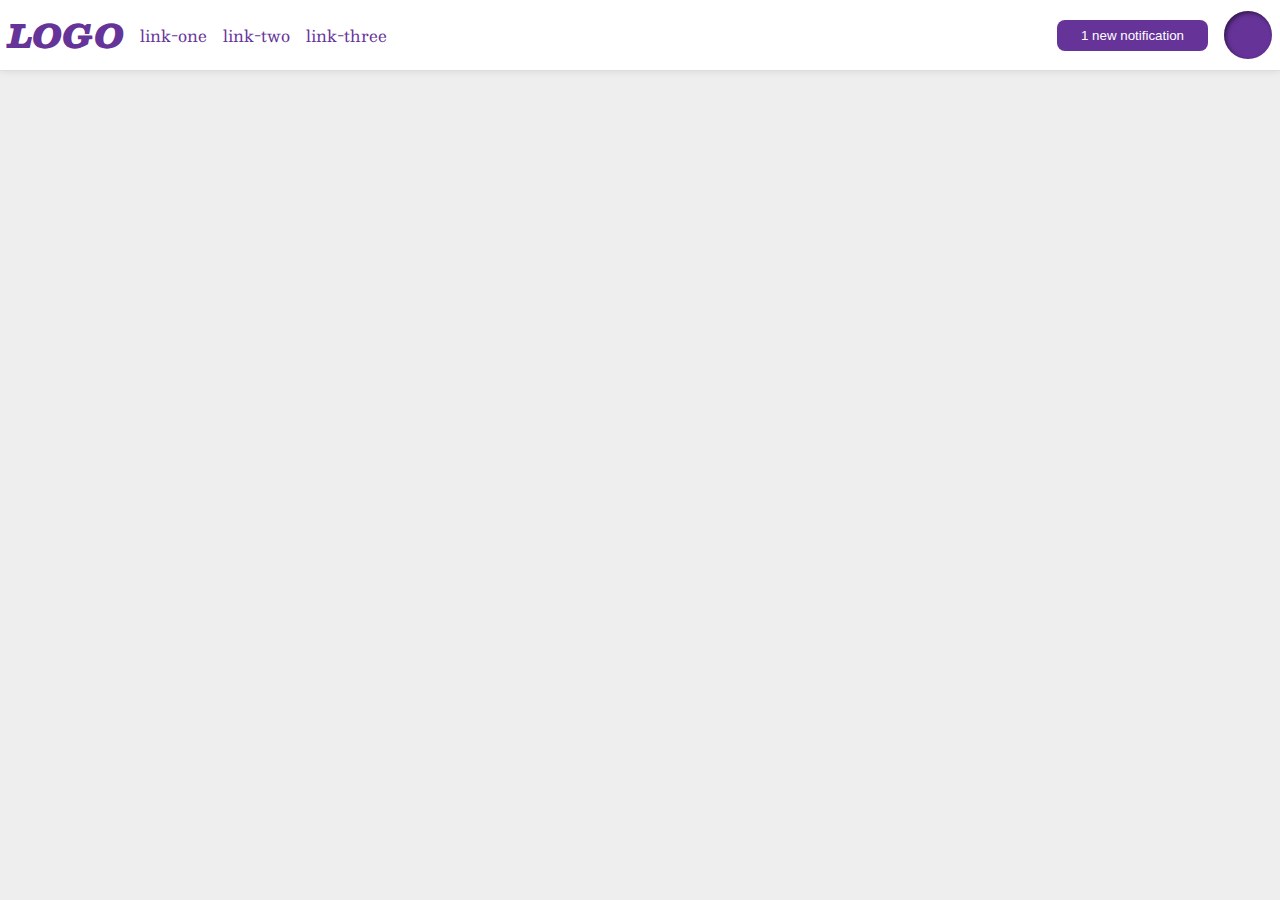
<file: foundations/flex/03-flex-header-2/index.html>
<!DOCTYPE html>
<html lang="en">

<head>
  <meta charset="UTF-8">
  <meta http-equiv="X-UA-Compatible" content="IE=edge">
  <meta name="viewport" content="width=device-width, initial-scale=1.0">
  <title>Flex Header 2</title>
  <link rel="stylesheet" href="style.css">
</head>

<body>
  <div class="header">
    <div class="left">
      <div class="logo">
        LOGO
      </div>
      <ul class="links">
        <li><a href="https://google.com">link-one</a></li>
        <li><a href="https://google.com">link-two</a></li>
        <li><a href="https://google.com">link-three</a></li>
      </ul>
    </div>

    <div class="right">
      <button class="notifications">
        1 new notification
      </button>
      <div class="profile-image"></div>
    </div>
  </div>
</body>

</html>
</file>
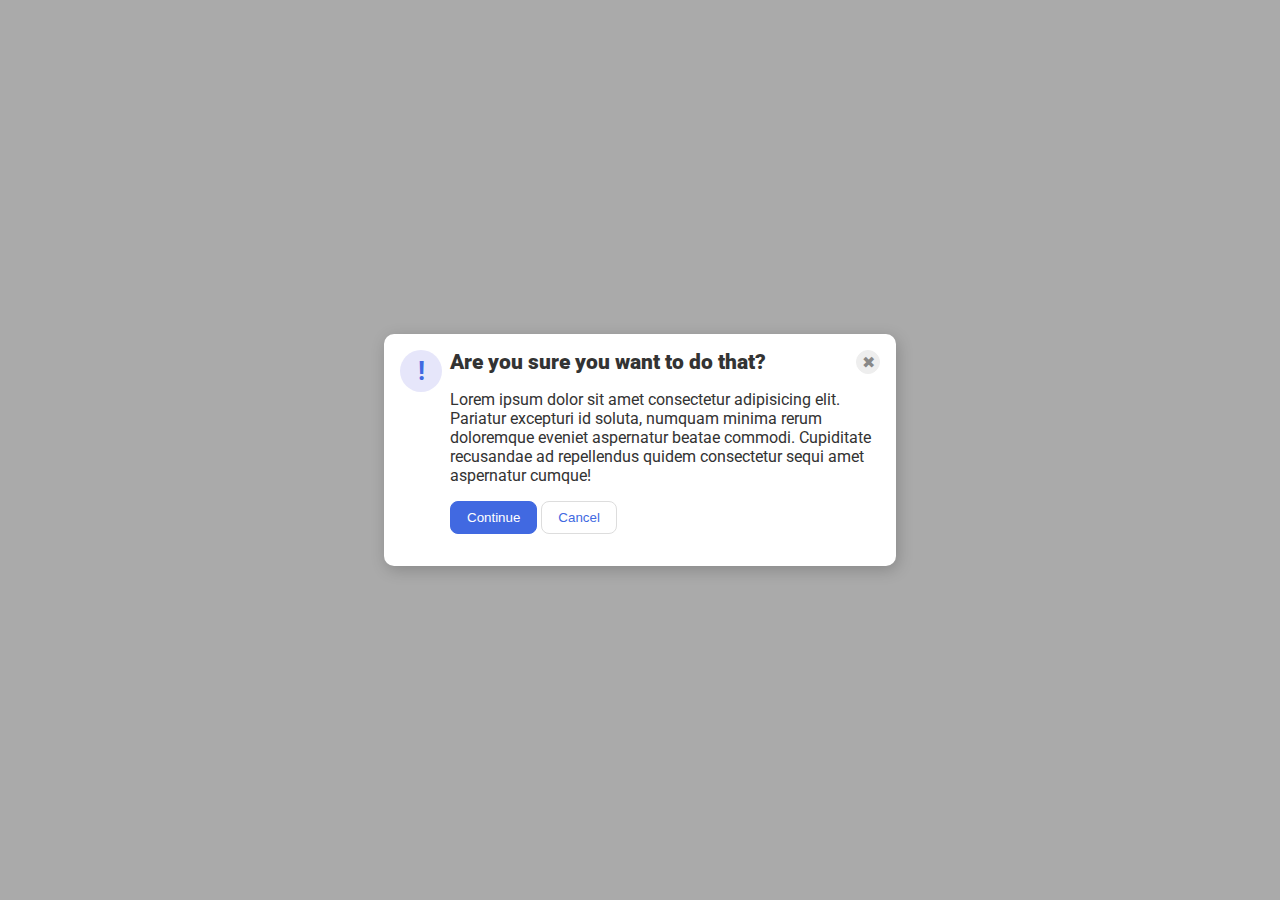
<file: foundations/flex/05-flex-modal/index.html>
<!DOCTYPE html>
<html lang="en">
  <head>
    <meta charset="UTF-8">
    <meta http-equiv="X-UA-Compatible" content="IE=edge">
    <meta name="viewport" content="width=device-width, initial-scale=1.0">
    <link rel="stylesheet" href="style.css">
    <title>Modal</title>
  </head>
  <body>
    <div class="modal">
      <div class="icon">!</div>
      <div class="content">
        <div class="header-container">
          <div class="header">Are you sure you want to do that?</div>
          <button class="close-button">✖</button>
        </div>
        <div class="text">Lorem ipsum dolor sit amet consectetur adipisicing elit. Pariatur excepturi id soluta, numquam minima rerum doloremque eveniet aspernatur beatae commodi. Cupiditate recusandae ad repellendus quidem consectetur sequi amet aspernatur cumque!</div>
        <button class="continue">Continue</button>
        <button class="cancel">Cancel</button>
      </div>
    </div>
  </body>
</html>
</file>
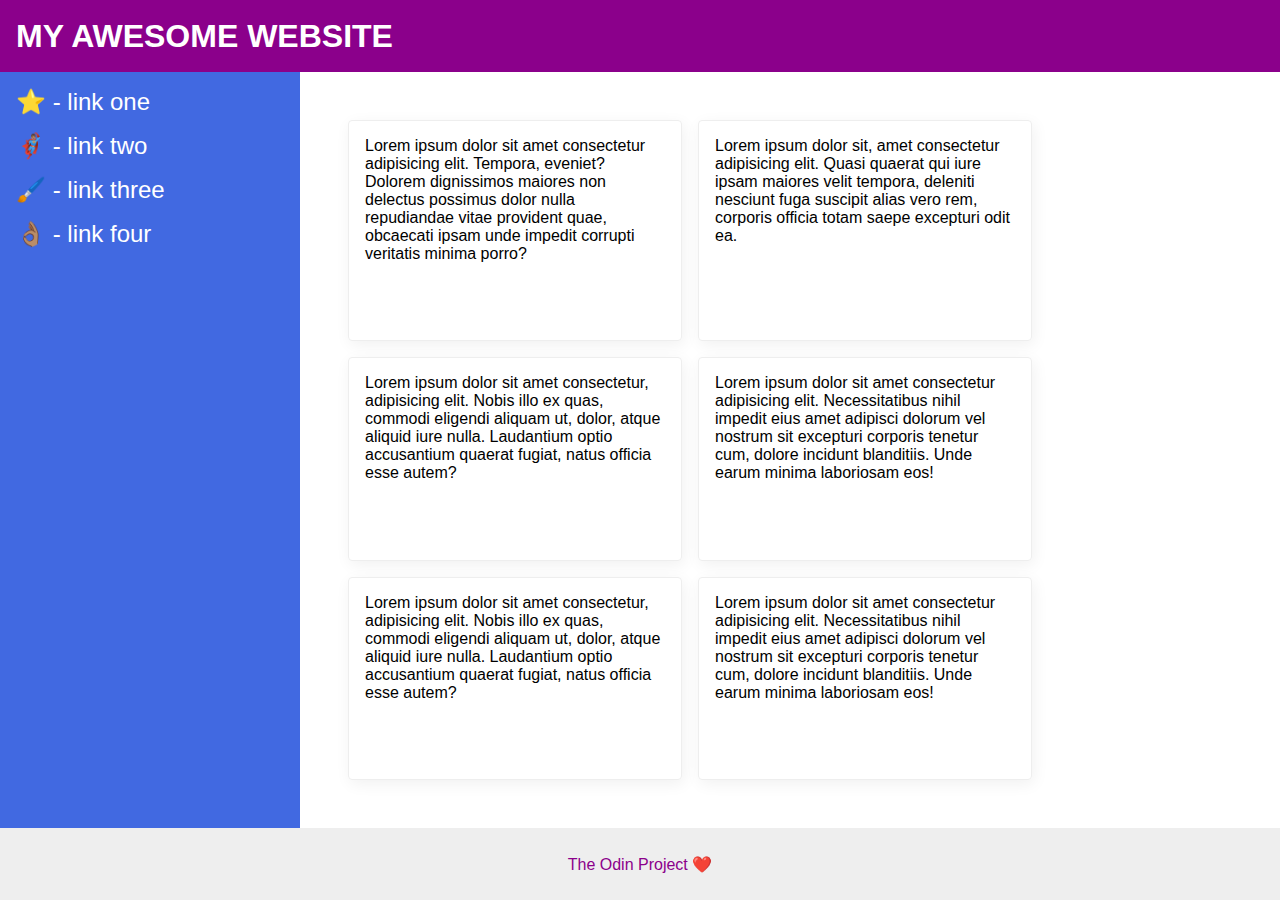
<file: foundations/flex/07-flex-layout-2/index.html>
<!DOCTYPE html>
<html lang="en">
  <head>
    <meta charset="UTF-8">
    <meta http-equiv="X-UA-Compatible" content="IE=edge">
    <meta name="viewport" content="width=device-width, initial-scale=1.0">
    <title>The Holy Grail</title>
    <link rel="stylesheet" href="style.css">
  </head>
  <body>
    <div class="header">
      MY AWESOME WEBSITE
    </div>
    

    <div class="content">
      <div class="sidebar">
        <ul>
          <li><a href="#">⭐ - link one</a></li>
          <li><a href="#">🦸🏽‍♂️ - link two</a></li>
          <li><a href="#">🖌️ - link three</a></li>
          <li><a href="#">👌🏽 - link four</a></li>
        </ul>
      </div>
      <div class="cards">
        <div class="card">Lorem ipsum dolor sit amet consectetur adipisicing elit. Tempora, eveniet? Dolorem dignissimos maiores non delectus possimus dolor nulla repudiandae vitae provident quae, obcaecati ipsam unde impedit corrupti veritatis minima porro?</div>
        <div class="card">Lorem ipsum dolor sit, amet consectetur adipisicing elit. Quasi quaerat qui iure ipsam maiores velit tempora, deleniti nesciunt fuga suscipit alias vero rem, corporis officia totam saepe excepturi odit ea.</div>
        <div class="card">Lorem ipsum dolor sit amet consectetur, adipisicing elit. Nobis illo ex quas, commodi eligendi aliquam ut, dolor, atque aliquid iure nulla. Laudantium optio accusantium quaerat fugiat, natus officia esse autem?</div>
        <div class="card">Lorem ipsum dolor sit amet consectetur adipisicing elit. Necessitatibus nihil impedit eius amet adipisci dolorum vel nostrum sit excepturi corporis tenetur cum, dolore incidunt blanditiis. Unde earum minima laboriosam eos!</div>
        <div class="card">Lorem ipsum dolor sit amet consectetur, adipisicing elit. Nobis illo ex quas, commodi eligendi aliquam ut, dolor, atque aliquid iure nulla. Laudantium optio accusantium quaerat fugiat, natus officia esse autem?</div>
        <div class="card">Lorem ipsum dolor sit amet consectetur adipisicing elit. Necessitatibus nihil impedit eius amet adipisci dolorum vel nostrum sit excepturi corporis tenetur cum, dolore incidunt blanditiis. Unde earum minima laboriosam eos!</div>
      </div>
    </div>

    <div class="footer">
      The Odin Project ❤️
    </div>
  </body>
</html>
</file>
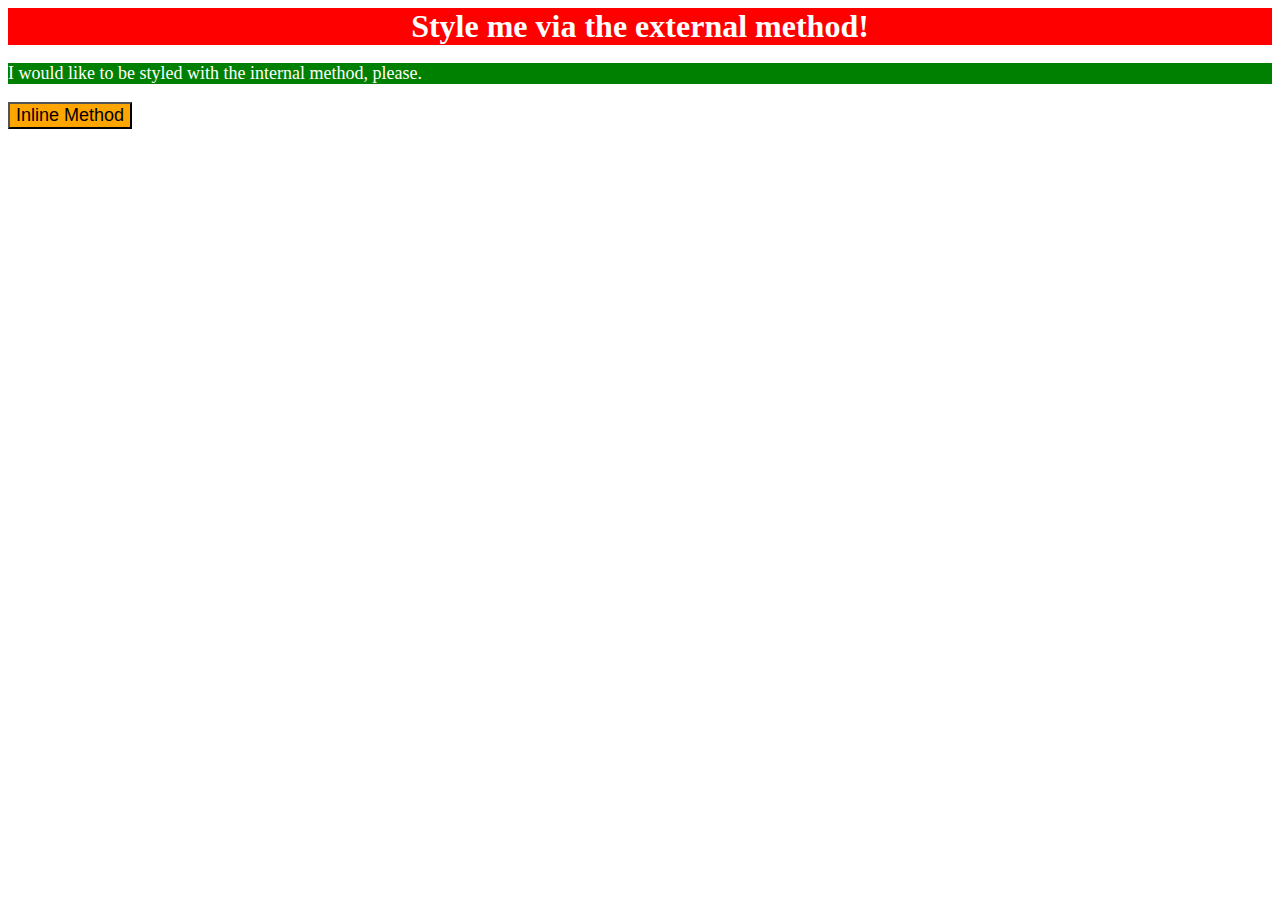
<file: foundations/intro-to-css/01-css-methods/index.html>
<!DOCTYPE html>
<html lang="en">
  <head>
    <meta charset="UTF-8">
    <meta http-equiv="X-UA-Compatible" content="IE=edge">
    <meta name="viewport" content="width=device-width, initial-scale=1.0">
    <title>Methods for Adding CSS</title>
    <link rel="stylesheet" href="./styles.css">

    <style>
      p {
        font-size: 18px;
        background-color: green;
        color: white;
      }
    </style>
  </head>
  <body>
    <div>Style me via the external method!</div>
    <p>I would like to be styled with the internal method, please.</p>
    <button style="background-color: orange; font-size: 18px;">Inline Method</button>
  </body>
</html>
</file>
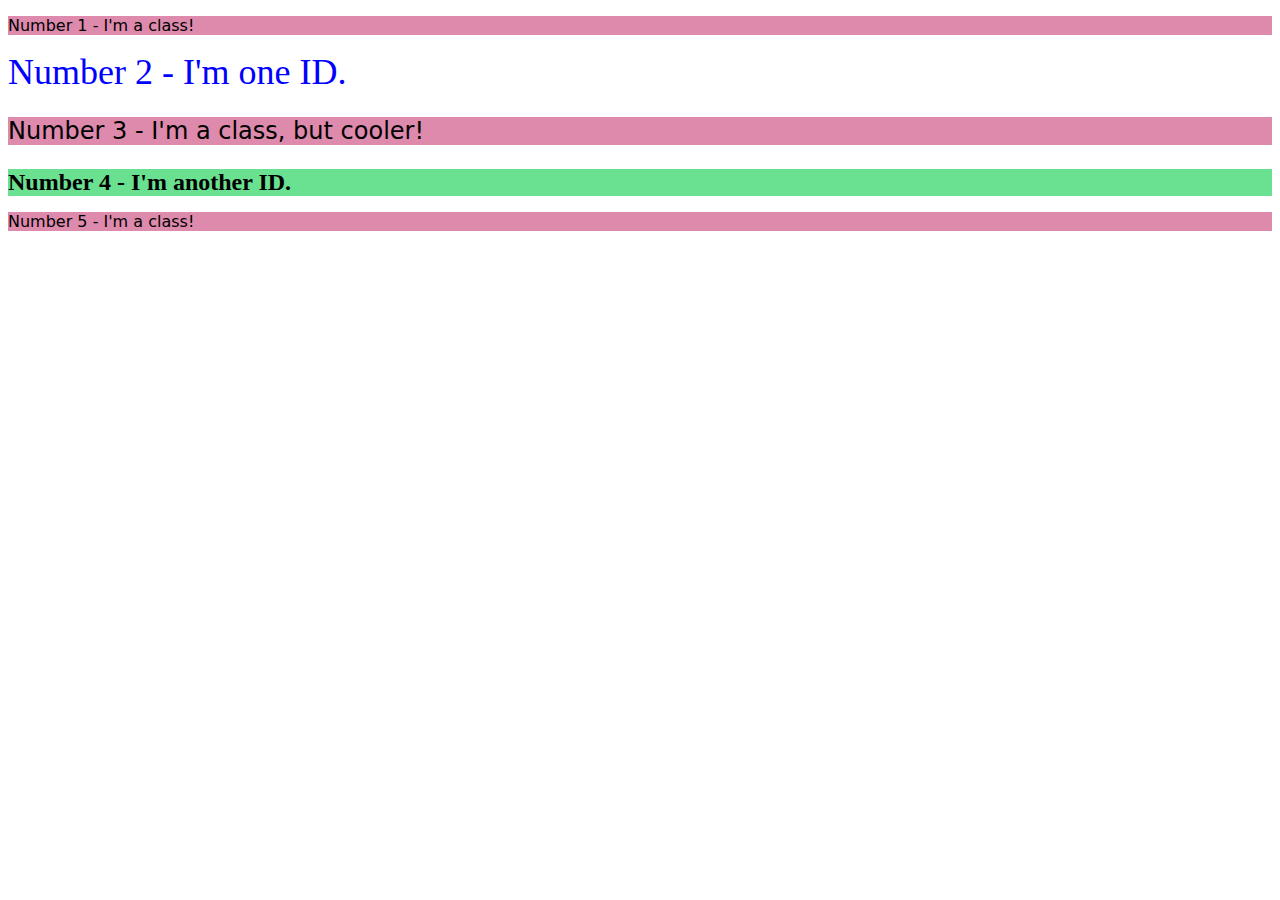
<file: foundations/intro-to-css/02-class-id-selectors/index.html>
<!DOCTYPE html>
<html lang="en">
  <head>
    <meta charset="UTF-8">
    <meta http-equiv="X-UA-Compatible" content="IE=edge">
    <meta name="viewport" content="width=device-width, initial-scale=1.0">
    <title>Class and ID Selectors</title>
    <link rel="stylesheet" href="style.css">
  </head>
  <body>
    <p class="odd">Number 1 - I'm a class!</p>
    <div id="second">Number 2 - I'm one ID.</div>
    <p class="odd" id="third">Number 3 - I'm a class, but cooler!</p>
    <div id="fourth">Number 4 - I'm another ID.</div>
    <p class="odd">Number 5 - I'm a class!</p>
  </body>
</html>
</file>
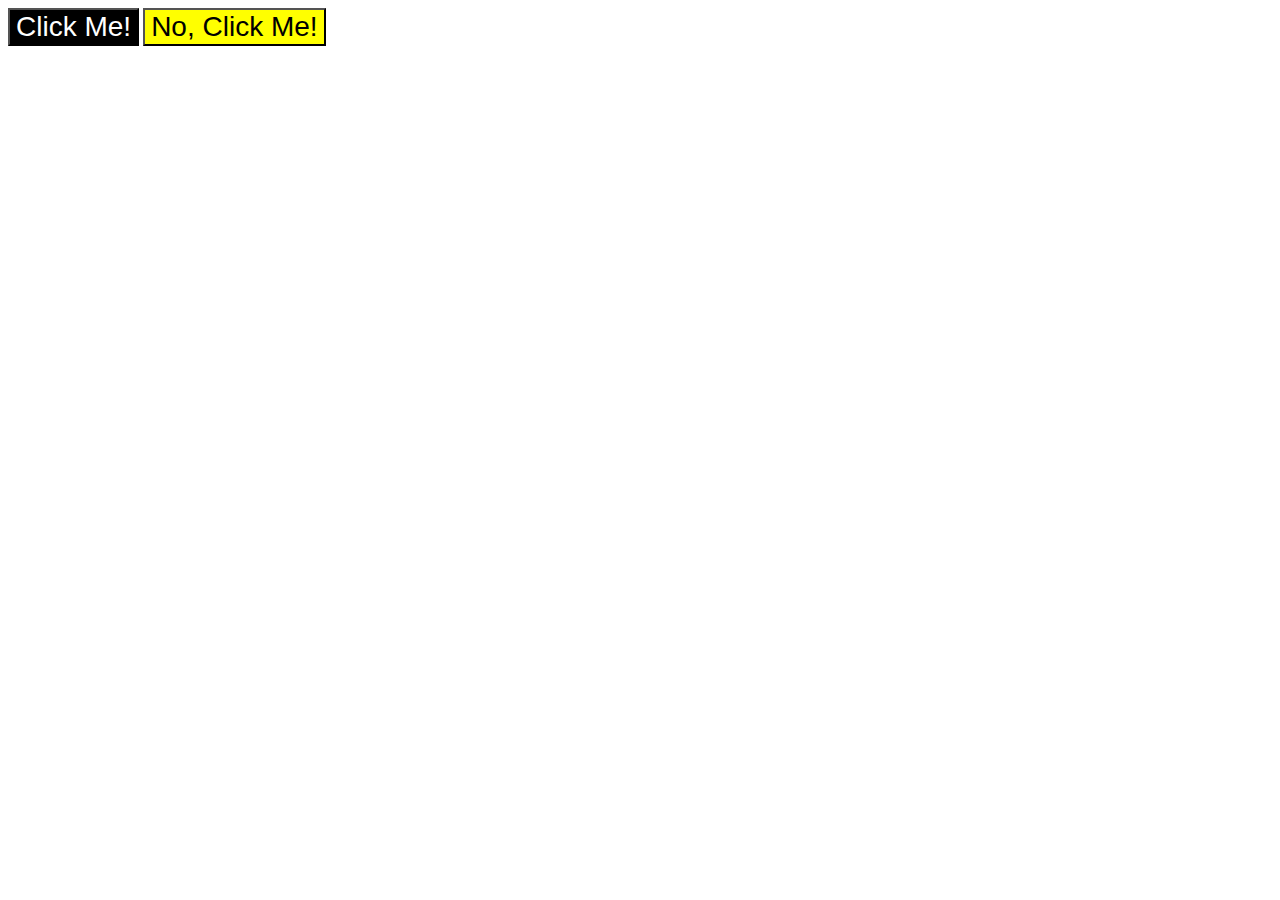
<file: foundations/intro-to-css/03-grouping-selectors/index.html>
<!DOCTYPE html>
<html lang="en">
  <head>
    <meta charset="UTF-8">
    <meta http-equiv="X-UA-Compatible" content="IE=edge">
    <meta name="viewport" content="width=device-width, initial-scale=1.0">
    <title>Grouping Selectors</title>
    <link rel="stylesheet" href="style.css">
  </head>
  <body>
    <button class="first">Click Me!</button>
    <button class="second">No, Click Me!</button>
  </body>
</html>
</file>
<file: foundations/flex/03-flex-header-2/style.css>
/* this is some magical font-importing.  
you'll learn about it later. */
@import url('https://fonts.googleapis.com/css2?family=Besley:ital,wght@0,400;1,900&display=swap');

body {
  margin: 0;
  background: #eee;
  font-family: Besley, serif;
}

.header {
  background: white;
  border-bottom: 1px solid #ddd;
  box-shadow: 0 0 8px rgba(0,0,0,.1);
  padding: .5rem;
  
  display: flex;
  justify-content: space-between;
}

.left, .right{
  display: flex;
  gap: 16px;
  align-items: center;
}

.profile-image {
  background: rebeccapurple;
  box-shadow: inset 2px 2px 4px rgba(0,0,0,.5);
  border-radius: 50%;
  width: 48px;
  height: 48px;
}

.logo {
  color: rebeccapurple;
  font-size: 32px;
  font-weight: 900;
  font-style: italic;
}

button {
  border: none;
  border-radius: 8px;
  background: rebeccapurple;
  color: white;
  padding: 8px 24px;
}

a {
  /* this removes the line under our links */
  text-decoration: none;
  color: rebeccapurple;
}

ul {
  list-style-type: none;
}

.links {
  display: flex;
  margin: 0;
  padding: 0;
  gap: 16px;
}
</file>
<file: foundations/flex/05-flex-modal/style.css>
@import url('https://fonts.googleapis.com/css2?family=Roboto:wght@400;700&display=swap');

* {
  margin: 0;
  padding: 0;
}

html, body {
  height: 100%;
}

body {
  font-family: Roboto, sans-serif;
  margin: 0;
  background: #aaa;
  color: #333;
  /* I'll give you this one for free lol */
  display: flex;
  align-items: center;
  justify-content: center;
}

.modal {
  background: white;
  width: 480px;
  border-radius: 10px;
  box-shadow: 2px 4px 16px rgba(0,0,0,.2);
  padding: 1rem;

  display: flex;
  gap: .5rem;
}

.header-container {
  display: flex;
  align-items: center;
  justify-content: space-between;
  font-weight: 900;
  font-size: 1.3rem;
}

.content > * {
  margin-bottom: 1rem;
}

.icon {
  color: royalblue;
  font-size: 26px;
  font-weight: 700;
  background: lavender;
  width: 42px;
  height: 42px;
  border-radius: 50%;
  display: flex;
  align-items: center;
  justify-content: center;

  flex-shrink: 0;
}

.close-button {
  background: #eee;
  border-radius: 50%;
  color: #888;
  font-weight: 400;
  font-size: 16px;
  height: 24px;
  width: 24px;
  display: flex;
  align-items: center;
  justify-content: center;
  border: 1px solid #eee;
  padding: 0;
}

button {
  cursor: pointer;
  padding: 8px 16px;
  border-radius: 8px;
}

button.continue {
  background: royalblue;
  border: 1px solid royalblue;
  color: white;
}

button.cancel {
  background: white;
  border: 1px solid #ddd;
  color: royalblue;
}
</file>
<file: foundations/flex/07-flex-layout-2/style.css>
body {
  font-family: -apple-system, BlinkMacSystemFont, 'Segoe UI', Roboto, Oxygen, Ubuntu, Cantarell, 'Open Sans', 'Helvetica Neue', sans-serif;
  min-height: 100vh;
  margin: 0;

  display: flex;
  flex-direction: column;
}

a, li, ul {
  margin: 0;
  padding: 0;
  text-decoration: none;
  list-style-type: none;
  color: white;
  margin-bottom: 1rem;
}

.header {
  height: 72px;
  background: darkmagenta;
  color: white;
  display: flex;
  align-items: center;
  font-weight: 900;
  font-size: 2rem;
  padding-left: 1rem;
}

.footer {
  height: 72px;
  background: #eee;
  color: darkmagenta;
  display: flex;
  align-items: center;
  justify-content: center;

}

.content {
  display: flex;
  flex: 1;
}

.sidebar {
  width: 300px;
  background: royalblue;
  box-sizing: border-box;
  
  flex-shrink: 0;

  padding: 1rem;
  font-size: 24px;
}

.cards {
  padding: 3rem;

  display: flex;
  flex-wrap: wrap;
  gap: 1rem;
}

.card {
  border: 1px solid #eee;
  box-shadow: 2px 4px 16px rgba(0,0,0,.06);
  border-radius: 4px;
  padding: 1rem;

  flex-basis: 300px;
}
</file>
<file: foundations/intro-to-css/01-css-methods/styles.css>
div {
    background-color: red;
    color: white;
    font-size: 32px;
    font-weight: bold;
    text-align: center;
}

button{
    background-color: orange;
    font-size: 18px;
}
</file>
<file: foundations/intro-to-css/02-class-id-selectors/style.css>
.odd {
    background-color: rgb(221, 138, 172);
    font-family: Verdana, "DejaVu Sans", Tahoma, sans-serif;
}

#second {
    color: blue;
    font-size: 36px;
}

#third {
    font-size: 24px;
}

#fourth {
    font-size: 24px;
    font-weight: bold;
    background-color: rgb(106, 224, 145)
}
</file>
<file: foundations/intro-to-css/03-grouping-selectors/style.css>
.first, .second {
    font-size: 28px;
    font-family: Helvetica, 'Times New Roman', sans-serif;
}

.first {
    background-color: black;
    color: white;
}

.second {
    background-color: yellow;
}
</file>
